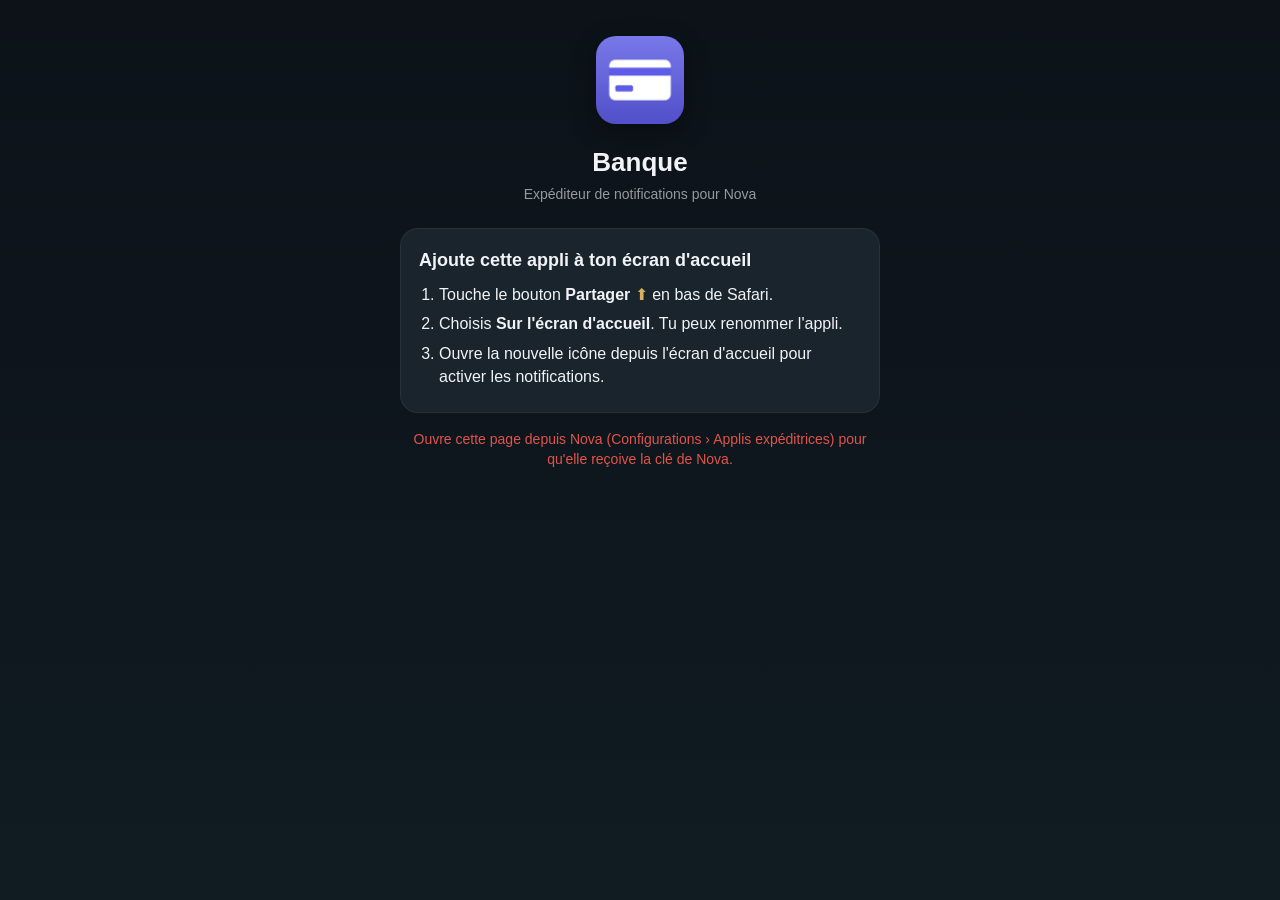
<file: docs/p/banque/index.html>
<!doctype html>
<html lang="fr" data-slot="banque" data-custom="0">
<head>
<meta charset="utf-8">
<meta name="viewport" content="width=device-width,initial-scale=1,viewport-fit=cover">
<title>Banque</title>
<meta name="apple-mobile-web-app-capable" content="yes">
<meta name="mobile-web-app-capable" content="yes">
<meta name="apple-mobile-web-app-title" content="Banque">
<meta name="apple-mobile-web-app-status-bar-style" content="black-translucent">
<meta name="theme-color" content="#0c1218">
<link rel="apple-touch-icon" href="icon-180.png">
<link rel="manifest" href="manifest.json">
<link rel="stylesheet" href="../../app.css">
</head>
<body>
<main id="app"></main>
<script src="../../app.js"></script>
</body>
</html>
</file>
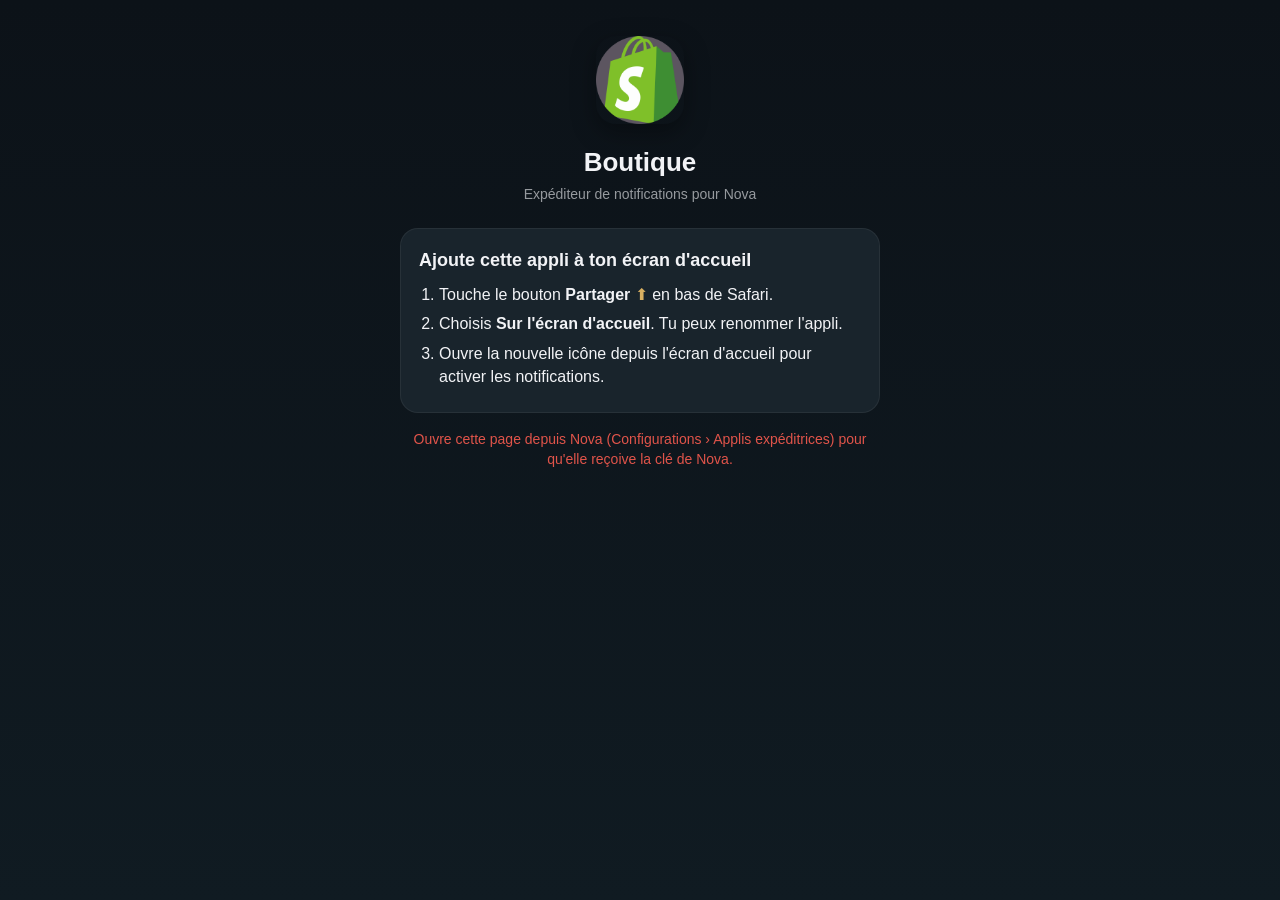
<file: docs/p/boutique/index.html>
<!doctype html>
<html lang="fr" data-slot="boutique" data-custom="0">
<head>
<meta charset="utf-8">
<meta name="viewport" content="width=device-width,initial-scale=1,viewport-fit=cover">
<title>Boutique</title>
<meta name="apple-mobile-web-app-capable" content="yes">
<meta name="mobile-web-app-capable" content="yes">
<meta name="apple-mobile-web-app-title" content="Boutique">
<meta name="apple-mobile-web-app-status-bar-style" content="black-translucent">
<meta name="theme-color" content="#0c1218">
<link rel="apple-touch-icon" href="icon-180.png">
<link rel="manifest" href="manifest.json">
<link rel="stylesheet" href="../../app.css">
</head>
<body>
<main id="app"></main>
<script src="../../app.js"></script>
</body>
</html>
</file>
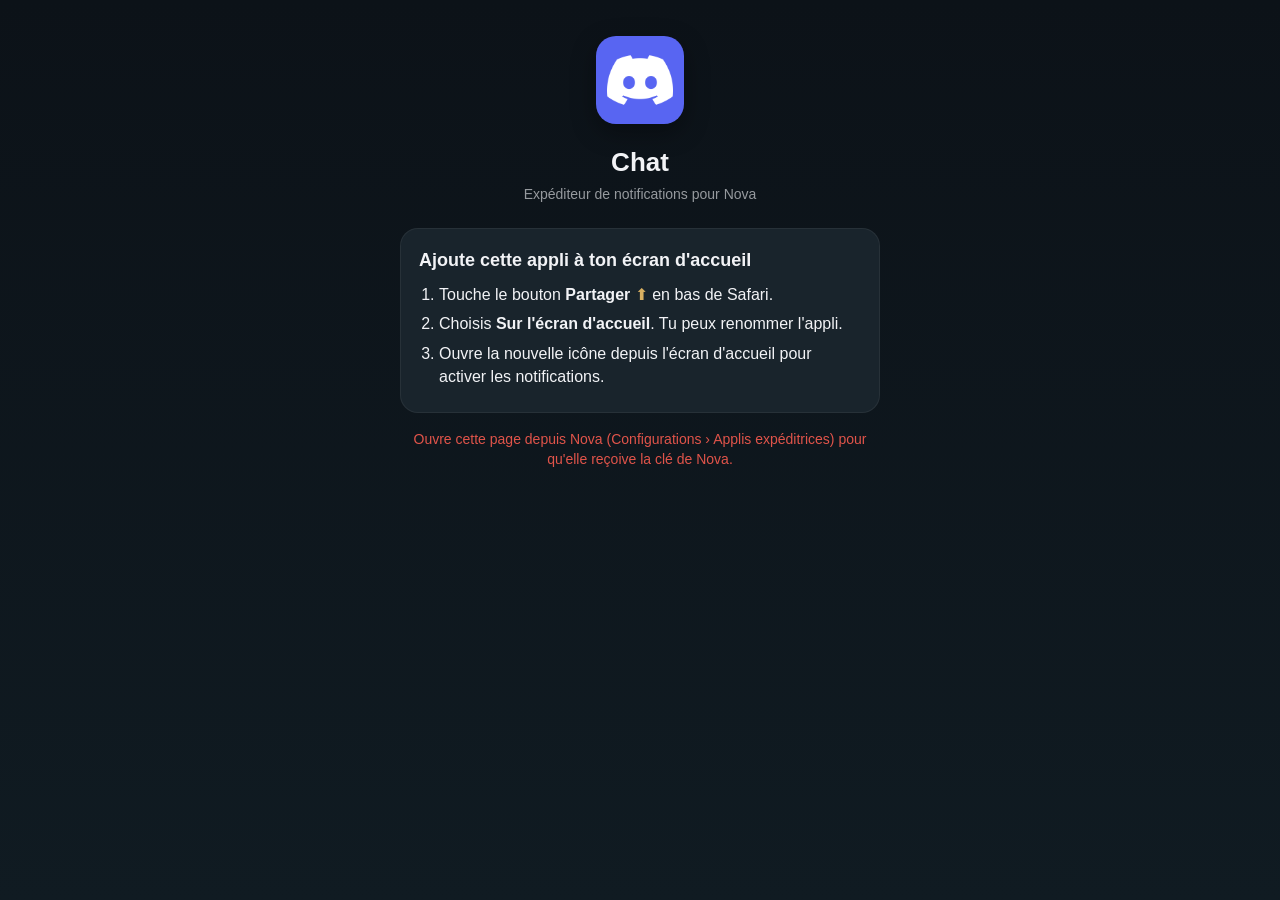
<file: docs/p/chat/index.html>
<!doctype html>
<html lang="fr" data-slot="chat" data-custom="0">
<head>
<meta charset="utf-8">
<meta name="viewport" content="width=device-width,initial-scale=1,viewport-fit=cover">
<title>Chat</title>
<meta name="apple-mobile-web-app-capable" content="yes">
<meta name="mobile-web-app-capable" content="yes">
<meta name="apple-mobile-web-app-title" content="Chat">
<meta name="apple-mobile-web-app-status-bar-style" content="black-translucent">
<meta name="theme-color" content="#0c1218">
<link rel="apple-touch-icon" href="icon-180.png">
<link rel="manifest" href="manifest.json">
<link rel="stylesheet" href="../../app.css">
</head>
<body>
<main id="app"></main>
<script src="../../app.js"></script>
</body>
</html>
</file>
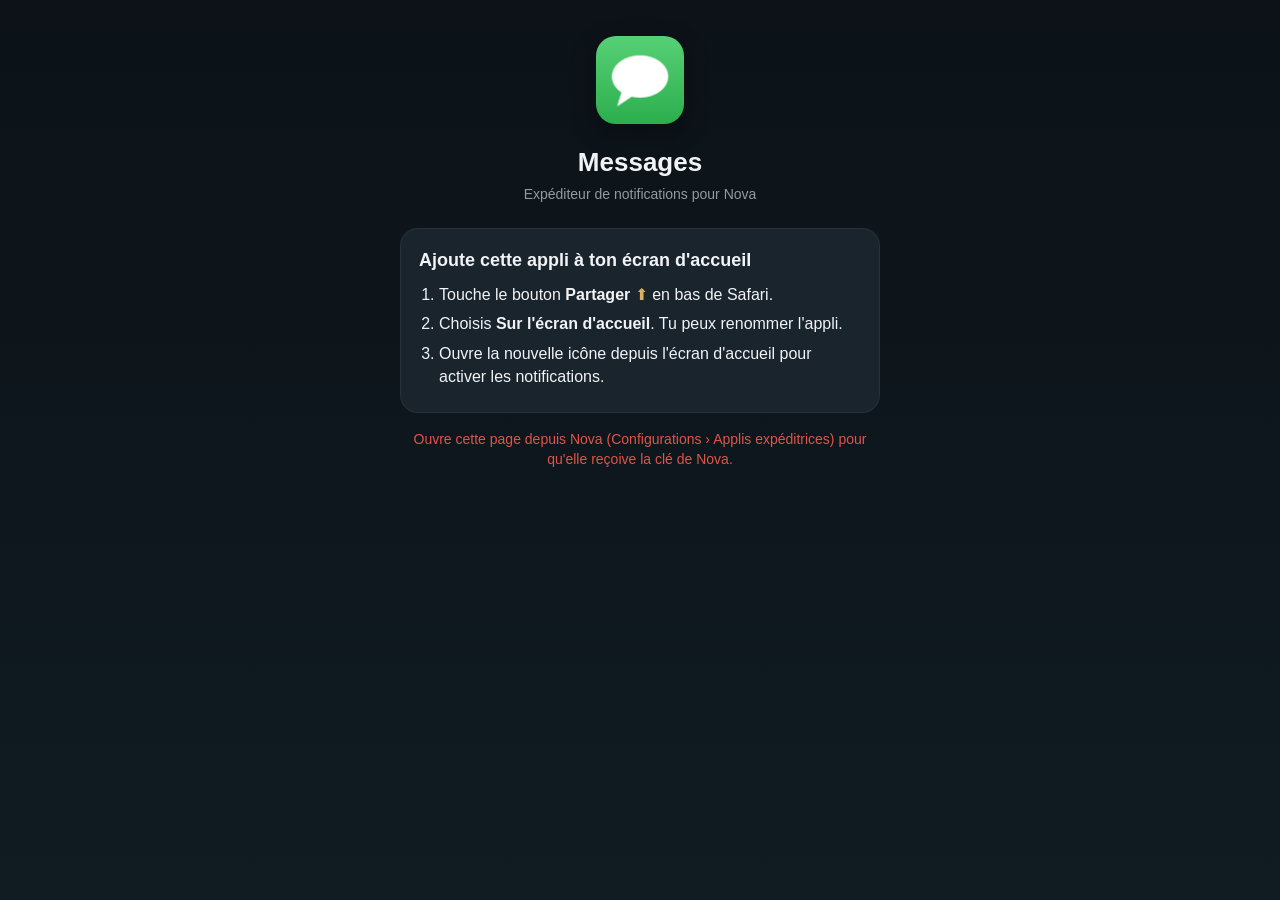
<file: docs/p/messages/index.html>
<!doctype html>
<html lang="fr" data-slot="messages" data-custom="0">
<head>
<meta charset="utf-8">
<meta name="viewport" content="width=device-width,initial-scale=1,viewport-fit=cover">
<title>Messages</title>
<meta name="apple-mobile-web-app-capable" content="yes">
<meta name="mobile-web-app-capable" content="yes">
<meta name="apple-mobile-web-app-title" content="Messages">
<meta name="apple-mobile-web-app-status-bar-style" content="black-translucent">
<meta name="theme-color" content="#0c1218">
<link rel="apple-touch-icon" href="icon-180.png">
<link rel="manifest" href="manifest.json">
<link rel="stylesheet" href="../../app.css">
</head>
<body>
<main id="app"></main>
<script src="../../app.js"></script>
</body>
</html>
</file>
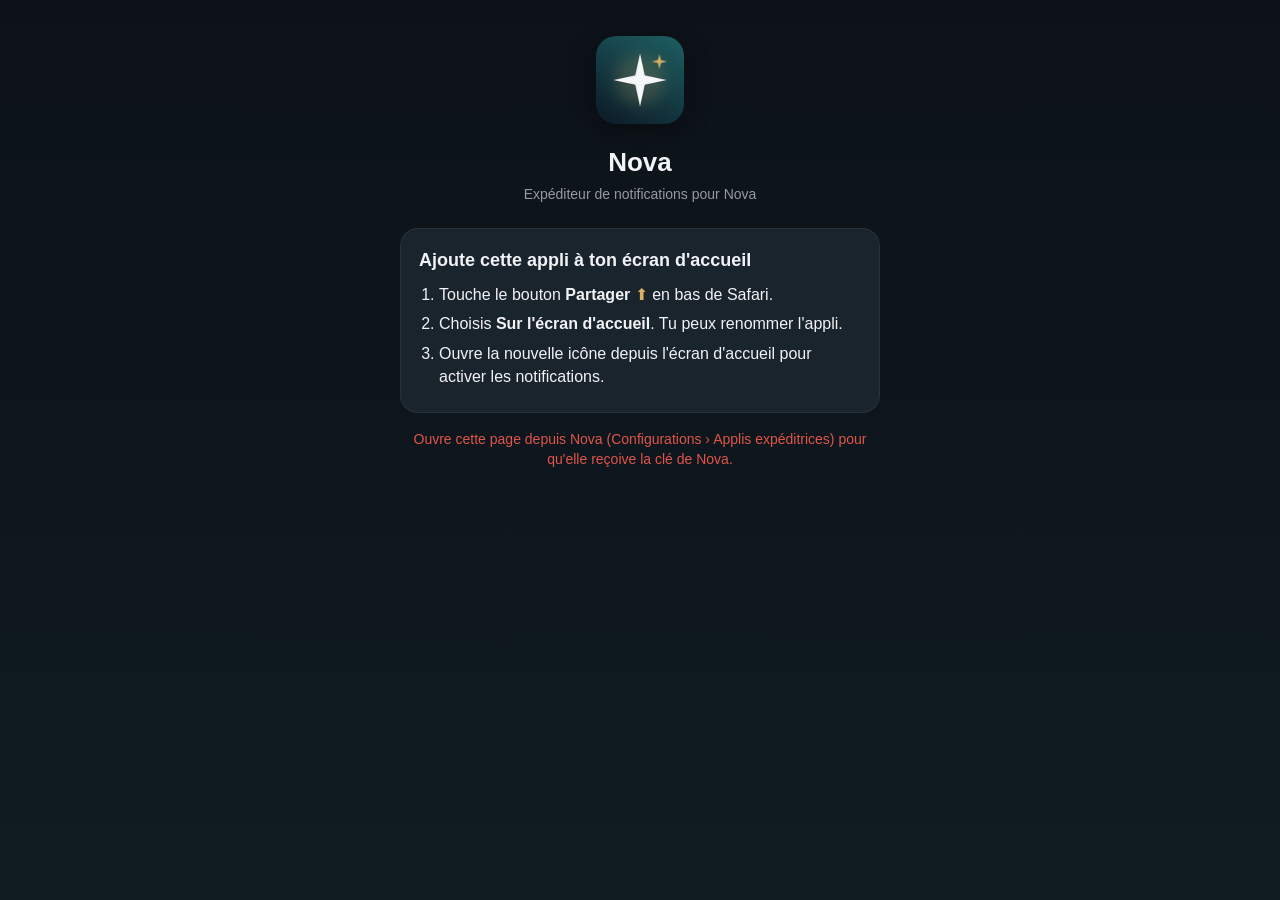
<file: docs/p/nova/index.html>
<!doctype html>
<html lang="fr" data-slot="nova" data-custom="0">
<head>
<meta charset="utf-8">
<meta name="viewport" content="width=device-width,initial-scale=1,viewport-fit=cover">
<title>Nova</title>
<meta name="apple-mobile-web-app-capable" content="yes">
<meta name="mobile-web-app-capable" content="yes">
<meta name="apple-mobile-web-app-title" content="Nova">
<meta name="apple-mobile-web-app-status-bar-style" content="black-translucent">
<meta name="theme-color" content="#0c1218">
<link rel="apple-touch-icon" href="icon-180.png">
<link rel="manifest" href="manifest.json">
<link rel="stylesheet" href="../../app.css">
</head>
<body>
<main id="app"></main>
<script src="../../app.js"></script>
</body>
</html>
</file>
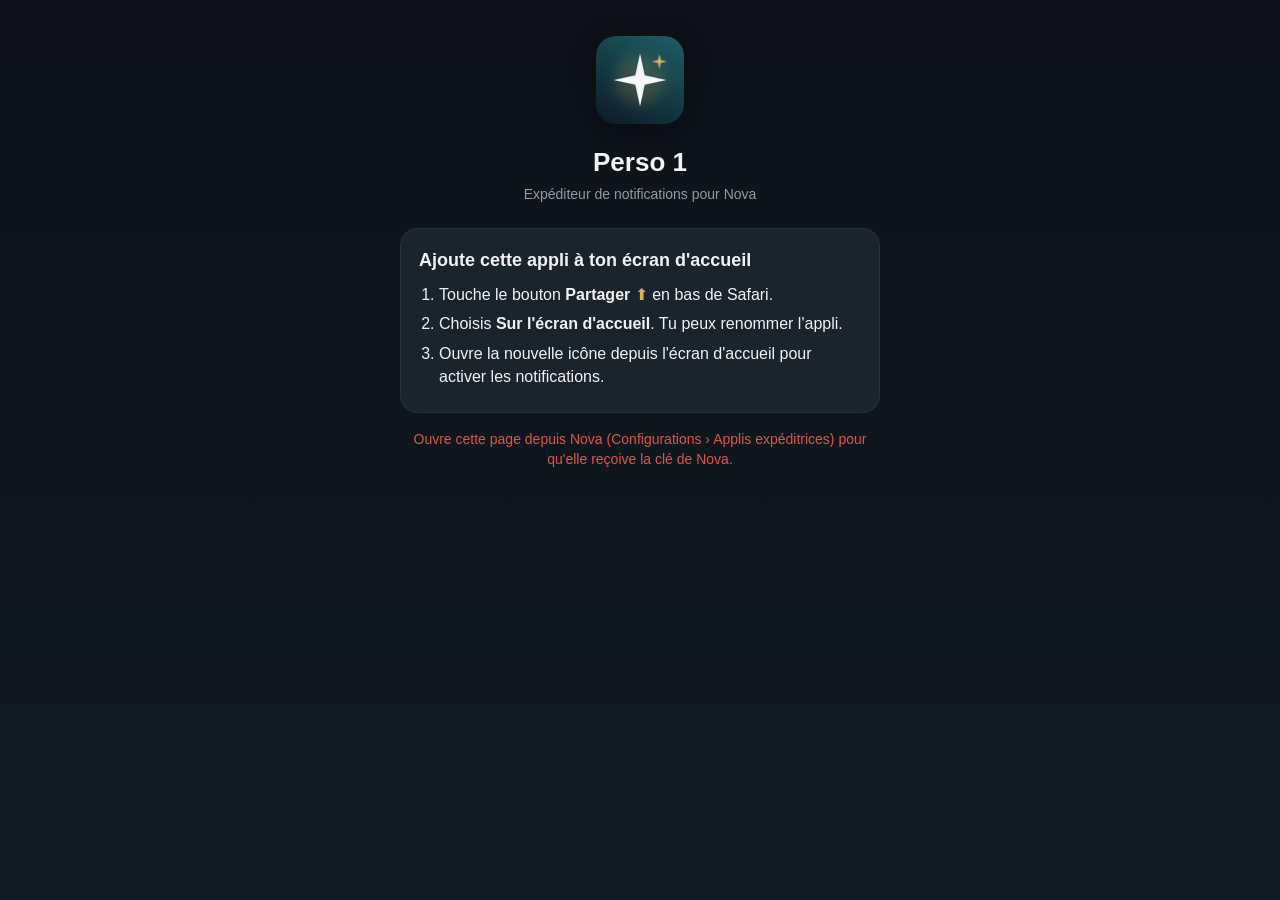
<file: docs/p/perso1/index.html>
<!doctype html>
<html lang="fr" data-slot="perso1" data-custom="1">
<head>
<meta charset="utf-8">
<meta name="viewport" content="width=device-width,initial-scale=1,viewport-fit=cover">
<title>Perso 1</title>
<meta name="apple-mobile-web-app-capable" content="yes">
<meta name="mobile-web-app-capable" content="yes">
<meta name="apple-mobile-web-app-title" content="Perso 1">
<meta name="apple-mobile-web-app-status-bar-style" content="black-translucent">
<meta name="theme-color" content="#0c1218">
<link rel="apple-touch-icon" href="icon-180.png">
<link rel="manifest" href="manifest.json">
<link rel="stylesheet" href="../../app.css">
</head>
<body>
<main id="app"></main>
<script src="../../app.js"></script>
</body>
</html>
</file>
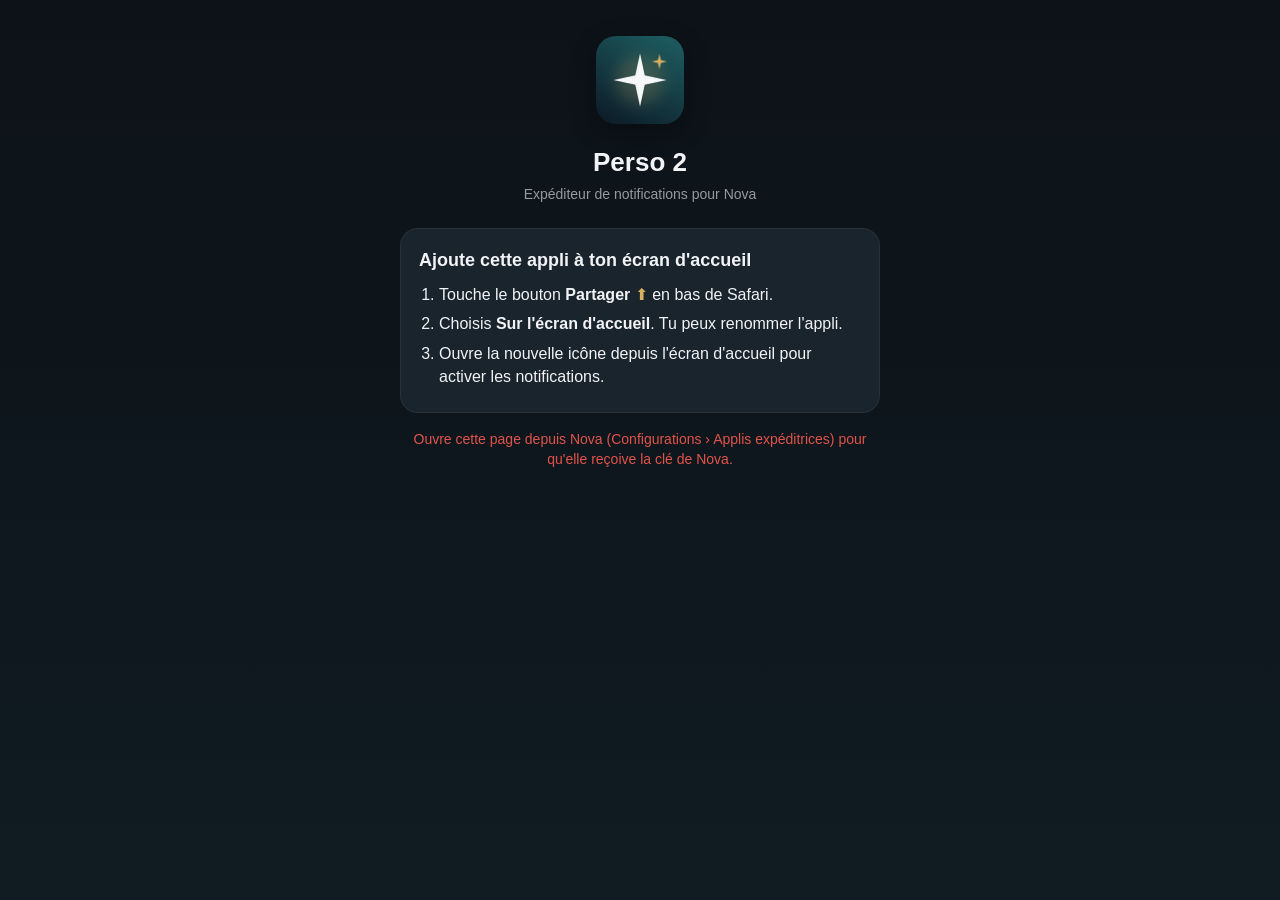
<file: docs/p/perso2/index.html>
<!doctype html>
<html lang="fr" data-slot="perso2" data-custom="1">
<head>
<meta charset="utf-8">
<meta name="viewport" content="width=device-width,initial-scale=1,viewport-fit=cover">
<title>Perso 2</title>
<meta name="apple-mobile-web-app-capable" content="yes">
<meta name="mobile-web-app-capable" content="yes">
<meta name="apple-mobile-web-app-title" content="Perso 2">
<meta name="apple-mobile-web-app-status-bar-style" content="black-translucent">
<meta name="theme-color" content="#0c1218">
<link rel="apple-touch-icon" href="icon-180.png">
<link rel="manifest" href="manifest.json">
<link rel="stylesheet" href="../../app.css">
</head>
<body>
<main id="app"></main>
<script src="../../app.js"></script>
</body>
</html>
</file>
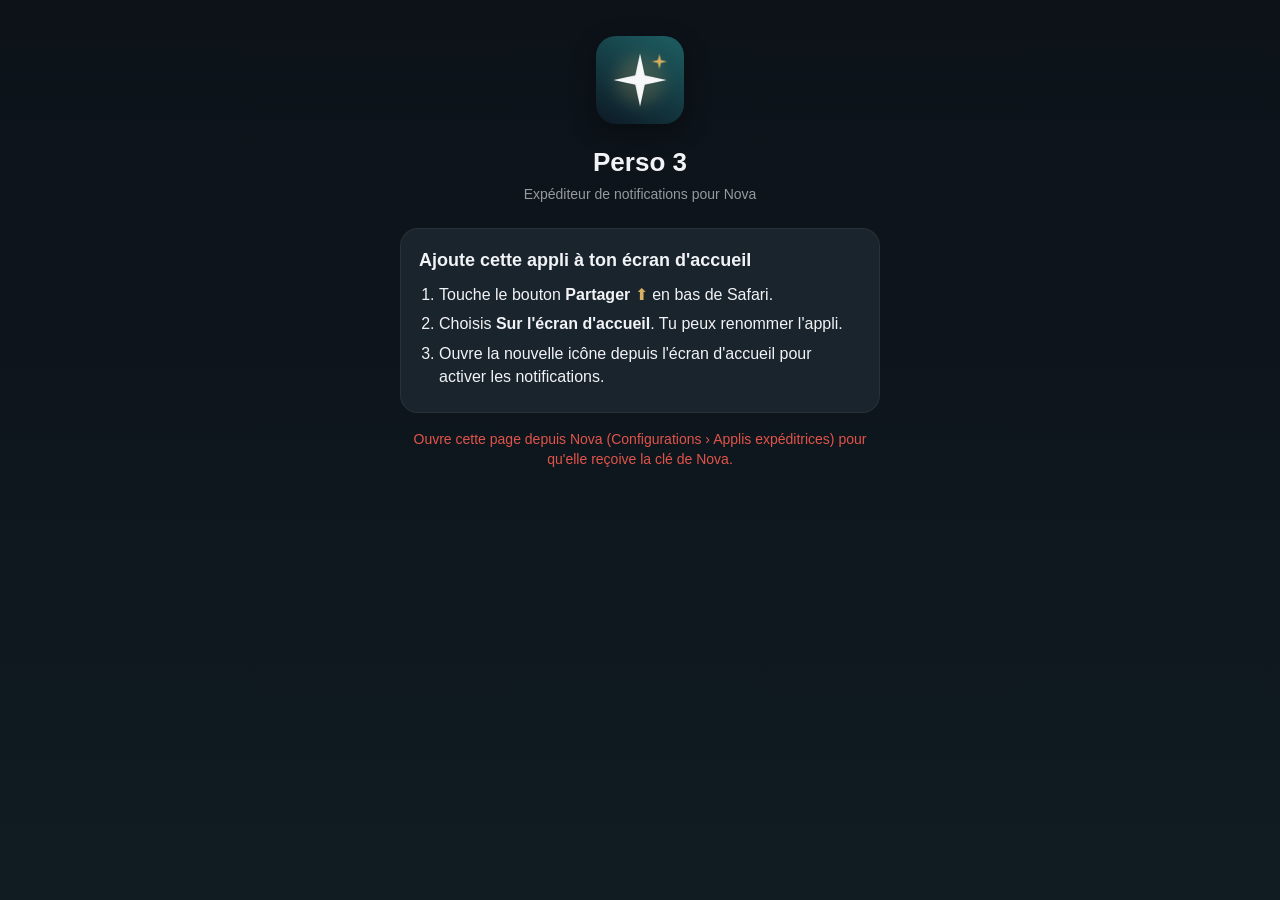
<file: docs/p/perso3/index.html>
<!doctype html>
<html lang="fr" data-slot="perso3" data-custom="1">
<head>
<meta charset="utf-8">
<meta name="viewport" content="width=device-width,initial-scale=1,viewport-fit=cover">
<title>Perso 3</title>
<meta name="apple-mobile-web-app-capable" content="yes">
<meta name="mobile-web-app-capable" content="yes">
<meta name="apple-mobile-web-app-title" content="Perso 3">
<meta name="apple-mobile-web-app-status-bar-style" content="black-translucent">
<meta name="theme-color" content="#0c1218">
<link rel="apple-touch-icon" href="icon-180.png">
<link rel="manifest" href="manifest.json">
<link rel="stylesheet" href="../../app.css">
</head>
<body>
<main id="app"></main>
<script src="../../app.js"></script>
</body>
</html>
</file>
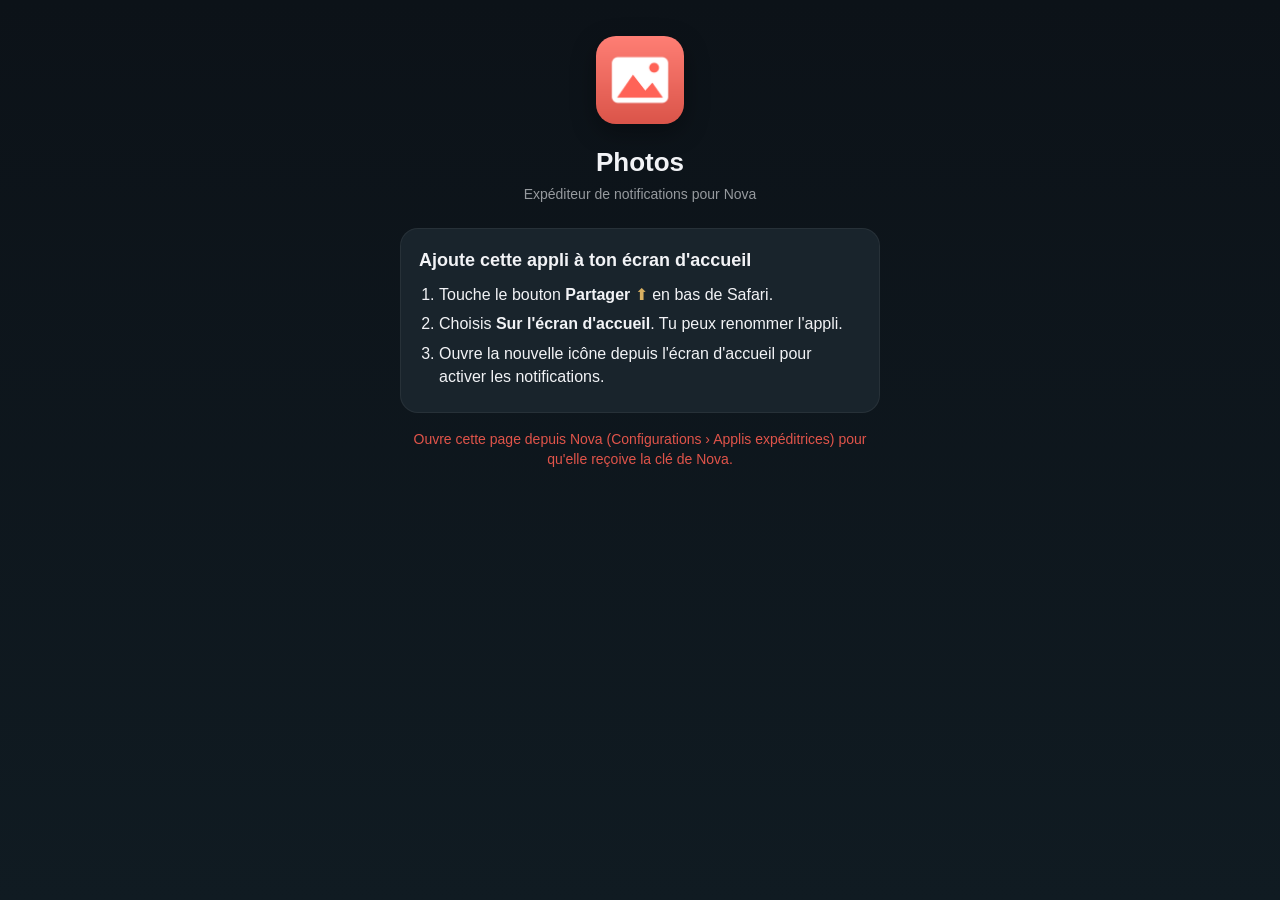
<file: docs/p/photos/index.html>
<!doctype html>
<html lang="fr" data-slot="photos" data-custom="0">
<head>
<meta charset="utf-8">
<meta name="viewport" content="width=device-width,initial-scale=1,viewport-fit=cover">
<title>Photos</title>
<meta name="apple-mobile-web-app-capable" content="yes">
<meta name="mobile-web-app-capable" content="yes">
<meta name="apple-mobile-web-app-title" content="Photos">
<meta name="apple-mobile-web-app-status-bar-style" content="black-translucent">
<meta name="theme-color" content="#0c1218">
<link rel="apple-touch-icon" href="icon-180.png">
<link rel="manifest" href="manifest.json">
<link rel="stylesheet" href="../../app.css">
</head>
<body>
<main id="app"></main>
<script src="../../app.js"></script>
</body>
</html>
</file>
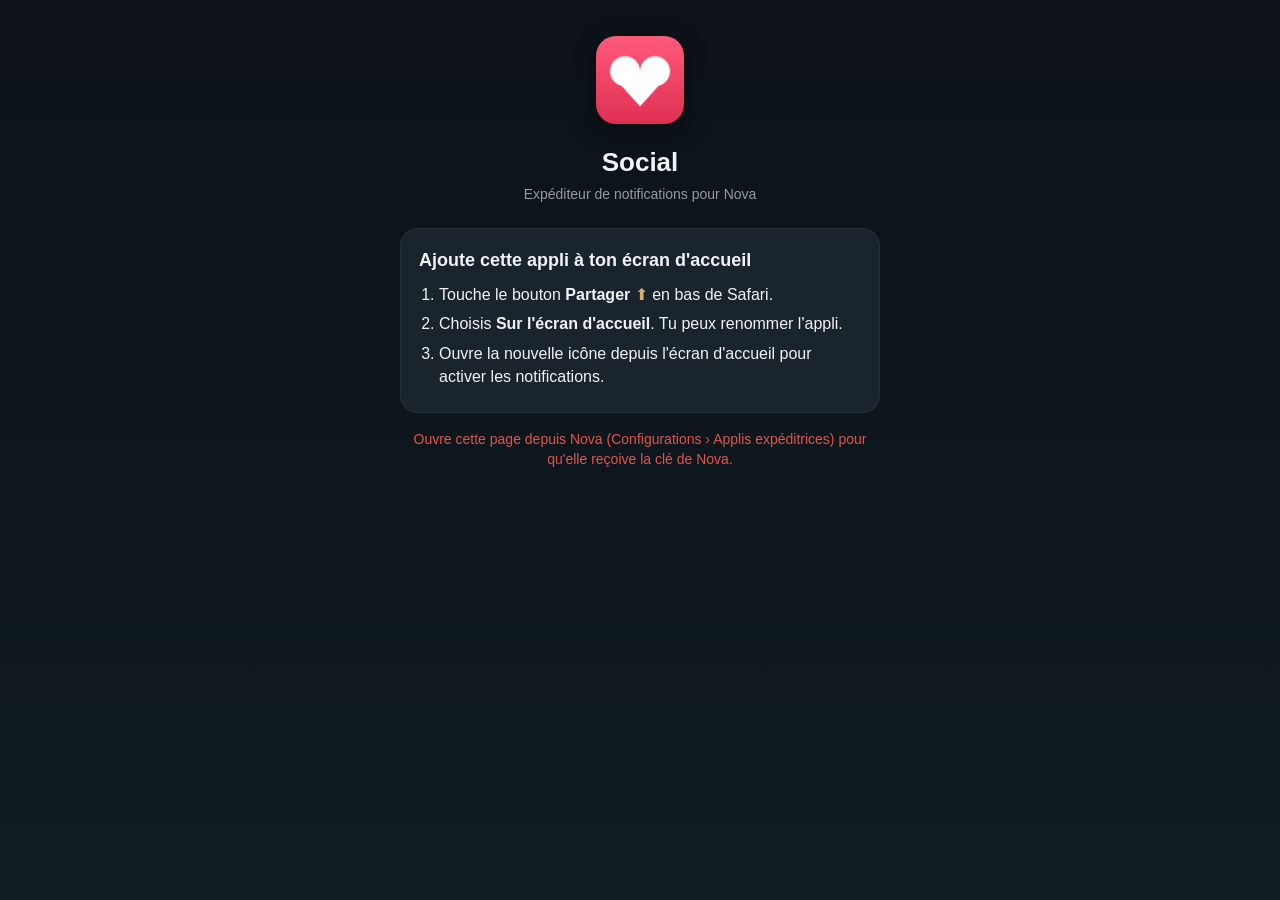
<file: docs/p/social/index.html>
<!doctype html>
<html lang="fr" data-slot="social" data-custom="0">
<head>
<meta charset="utf-8">
<meta name="viewport" content="width=device-width,initial-scale=1,viewport-fit=cover">
<title>Social</title>
<meta name="apple-mobile-web-app-capable" content="yes">
<meta name="mobile-web-app-capable" content="yes">
<meta name="apple-mobile-web-app-title" content="Social">
<meta name="apple-mobile-web-app-status-bar-style" content="black-translucent">
<meta name="theme-color" content="#0c1218">
<link rel="apple-touch-icon" href="icon-180.png">
<link rel="manifest" href="manifest.json">
<link rel="stylesheet" href="../../app.css">
</head>
<body>
<main id="app"></main>
<script src="../../app.js"></script>
</body>
</html>
</file>
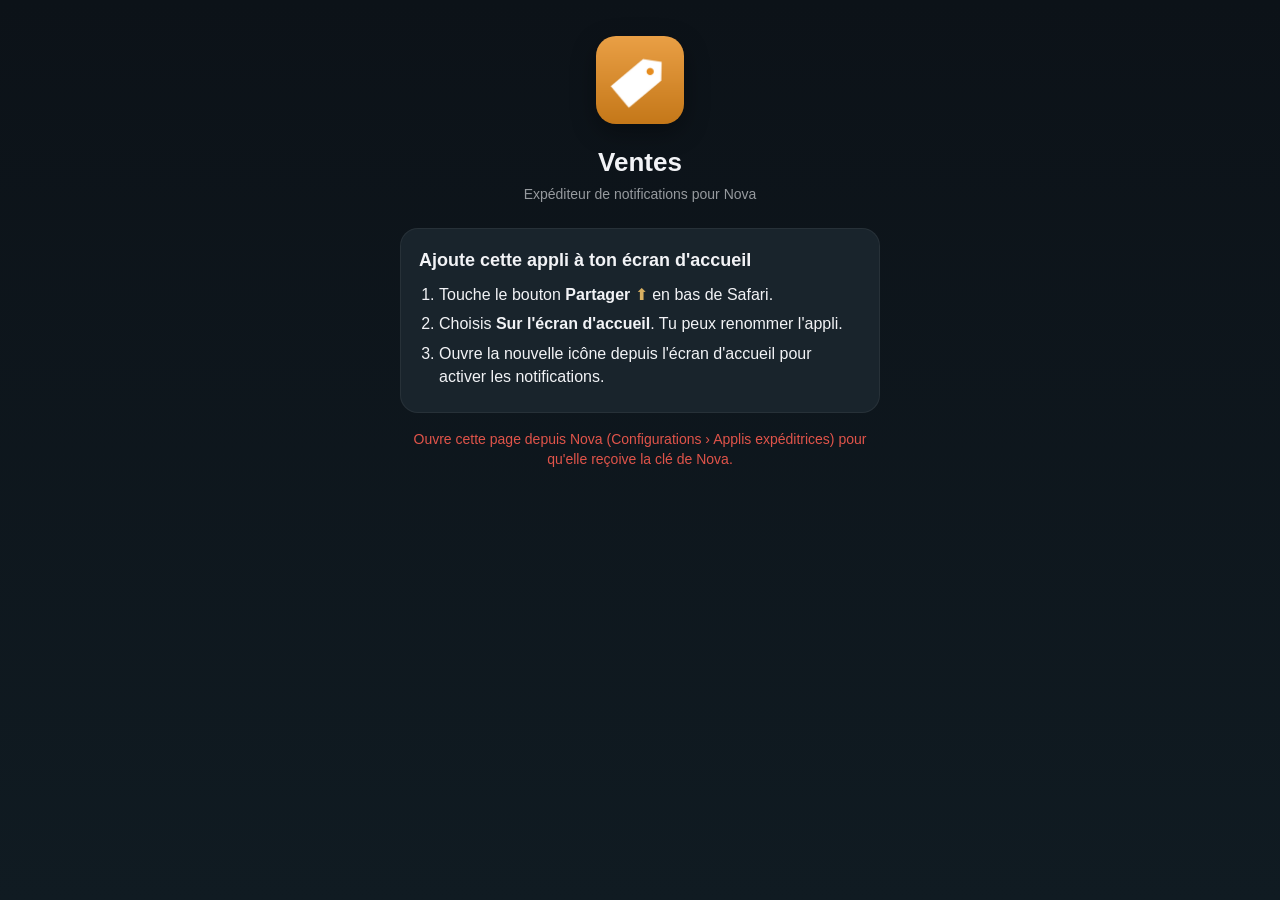
<file: docs/p/ventes/index.html>
<!doctype html>
<html lang="fr" data-slot="ventes" data-custom="0">
<head>
<meta charset="utf-8">
<meta name="viewport" content="width=device-width,initial-scale=1,viewport-fit=cover">
<title>Ventes</title>
<meta name="apple-mobile-web-app-capable" content="yes">
<meta name="mobile-web-app-capable" content="yes">
<meta name="apple-mobile-web-app-title" content="Ventes">
<meta name="apple-mobile-web-app-status-bar-style" content="black-translucent">
<meta name="theme-color" content="#0c1218">
<link rel="apple-touch-icon" href="icon-180.png">
<link rel="manifest" href="manifest.json">
<link rel="stylesheet" href="../../app.css">
</head>
<body>
<main id="app"></main>
<script src="../../app.js"></script>
</body>
</html>
</file>
<file: docs/app.css>
:root {
  --bg: #0c1218;
  --card: #19242c;
  --text: #f2f3f6;
  --muted: rgba(242, 243, 246, 0.6);
  --accent: #d9b061;
  --ok: #33908a;
  --warn: #e0544a;
}

* { box-sizing: border-box; }

body {
  margin: 0;
  min-height: 100vh;
  background: linear-gradient(var(--bg), #101b22);
  color: var(--text);
  font: 16px/1.45 -apple-system, BlinkMacSystemFont, "Segoe UI", sans-serif;
  padding: max(24px, env(safe-area-inset-top)) 16px max(24px, env(safe-area-inset-bottom));
}

main { max-width: 480px; margin: 0 auto; }

header { text-align: center; margin: 12px 0 24px; }
.icon { width: 88px; height: 88px; border-radius: 20px; box-shadow: 0 8px 24px rgba(0, 0, 0, 0.35); }
h1 { margin: 14px 0 2px; font-size: 26px; }
.sub { margin: 0; color: var(--muted); font-size: 14px; }

.card {
  background: var(--card);
  border: 1px solid rgba(255, 255, 255, 0.06);
  border-radius: 18px;
  padding: 18px;
  margin-bottom: 16px;
}
.card.ok h2 { color: var(--ok); }
h2 { font-size: 18px; margin: 0 0 10px; }
ol { margin: 0; padding-left: 20px; }
li { margin: 6px 0; }
.glyph { color: var(--accent); }

button {
  display: block;
  width: 100%;
  margin-top: 12px;
  padding: 14px;
  border: 0;
  border-radius: 14px;
  background: var(--accent);
  color: var(--bg);
  font: 600 16px -apple-system, sans-serif;
}
button.secondary { background: rgba(217, 176, 97, 0.12); color: var(--accent); border: 1px solid rgba(217, 176, 97, 0.5); }
button:disabled { opacity: 0.4; }

.warn { color: var(--warn); font-size: 14px; text-align: center; }
</file>
